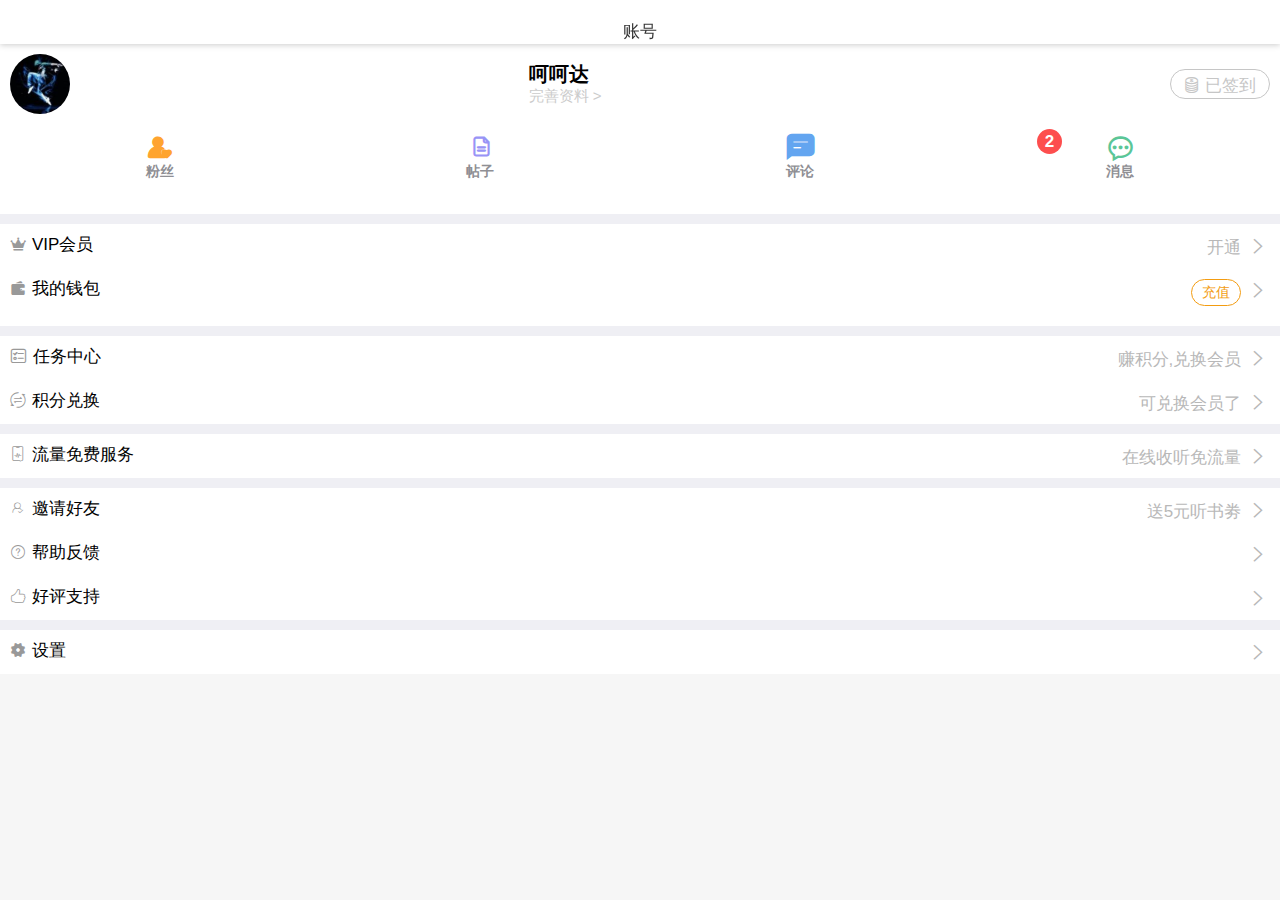
<file: src/Account.html>
<!doctype html>
<html>

	<head>
		<meta charset="utf-8">
		<title></title>
		<meta name="viewport" content="width=device-width,initial-scale=1,minimum-scale=1,maximum-scale=1,user-scalable=no" />
		<link href="../css/mui.css" rel="stylesheet" />
		<link rel="stylesheet" type="text/css" href="../css/iconfont.css" />
		<link rel="stylesheet" type="text/css" href="../css/Acconunt.css" />
		<script src="../js/xiaoshi.js"></script>
	</head>

	<body>
		<script src="../js/mui.js"></script>
		<script type="text/javascript">
			mui.init()
		</script>
		<!--头开始-->
		<header class="mui-bar mui-bar-nav header">
			<h2 class="mui-title">账号</h2>
		</header>
		<!--头结束-->
		<div class="mui-content">
			<!--账户头像开始-->
			<div class="tou">
				<div class="touPic" id="touPic">

				</div>
				<div class="touCon">
					<div>呵呵达</div>
					<p>完善资料&nbsp;></p>
				</div>
				<div class="touQ">
					<i class="iconfont icon-qian"></i>&nbsp;已签到
				</div>
			</div>
			<!--头像结束-->
			<!--粉丝开始-->
			<div class="xinxi">
				<ul>
					<li>
						<i class="iconfont icon-fensi"></i>
						<p>粉丝</p>
					</li>
					<li>
						<i class="iconfont icon-tiezi-copy"></i>
						<p>帖子</p>
					</li>
					<li>
						<i class="iconfont icon-pinglun"></i>
						<p>评论</p>
					</li>
					<li id="to">
						<i class="iconfont icon-119"></i>
						<p>消息</p>
						<div class="zhuzi" id="er">2</div>
					</li>
				</ul>
			</div>
			<!--粉丝结束-->
			<!--main开始-->
			<div class="main">
				<div class="mainCon">
					<div class="mainLeft">
						<i class="iconfont icon-VIP"></i>VIP会员
					</div>
					<div class="mainRight">
						开通&nbsp;<span class="mui-icon mui-icon-arrowright"></span>
					</div>
				</div>
				<div class="mainCon">
					<div class="mainLeft">
						<i class="iconfont icon-qianbao"></i>我的钱包
					</div>
					<div class="mainRight">
						<p>充值</p>&nbsp;<span class="mui-icon mui-icon-arrowright"></span>
					</div>
				</div>
			</div>

			<div class="main">
				<div class="mainCon">
					<div class="mainLeft">
						<i class="iconfont icon-renwu"></i>任务中心
					</div>
					<div class="mainRight">
						赚积分,兑换会员&nbsp;<span class="mui-icon mui-icon-arrowright"></span>
					</div>
				</div>
				<div class="mainCon">
					<div class="mainLeft">
						<i class="iconfont icon-weibiaoti--4"></i>积分兑换
					</div>
					<div class="mainRight">
						可兑换会员了&nbsp;<span class="mui-icon mui-icon-arrowright"></span>
					</div>
				</div>
			</div>

			<div class="main">
				<div class="mainCon">
					<div class="mainLeft">
						<i class="iconfont icon-liuliang"></i>流量免费服务
					</div>
					<div class="mainRight">
						在线收听免流量&nbsp;<span class="mui-icon mui-icon-arrowright"></span>
					</div>
				</div>
			</div>

			<div class="main">
				<div class="mainCon">
					<div class="mainLeft">
						<i class="iconfont icon-yaoqing"></i>邀请好友
					</div>
					<div class="mainRight">
						送5元听书劵&nbsp;<span class="mui-icon mui-icon-arrowright"></span>
					</div>
				</div>
				<div class="mainCon">
					<div class="mainLeft">
						<i class="iconfont icon-bangzhu"></i>帮助反馈
					</div>
					<div class="mainRight">
						<span class="mui-icon mui-icon-arrowright"></span>
					</div>
				</div>
				<div class="mainCon">
					<div class="mainLeft">
						<i class="iconfont icon-haoping"></i>好评支持
					</div>
					<div class="mainRight">
						<span class="mui-icon mui-icon-arrowright"></span>
					</div>
				</div>
			</div>

			<div class="main zhi">
				<div class="mainCon">
					<div class="mainLeft">
						<i class="iconfont icon-shezhi"></i>设置
					</div>
					<div class="mainRight">
						<span class="mui-icon mui-icon-arrowright"></span>
					</div>
				</div>
			</div>
			<!--main结束-->
		</div>

		<script>
			document.getElementById('touPic').addEventListener('tap', function() {
				mui.openWindow({
					url: 'zhanghao/zhuye.html',
					id: 'zhuye'

				})
			})			
		</script>
	</body>

</html>
</file>
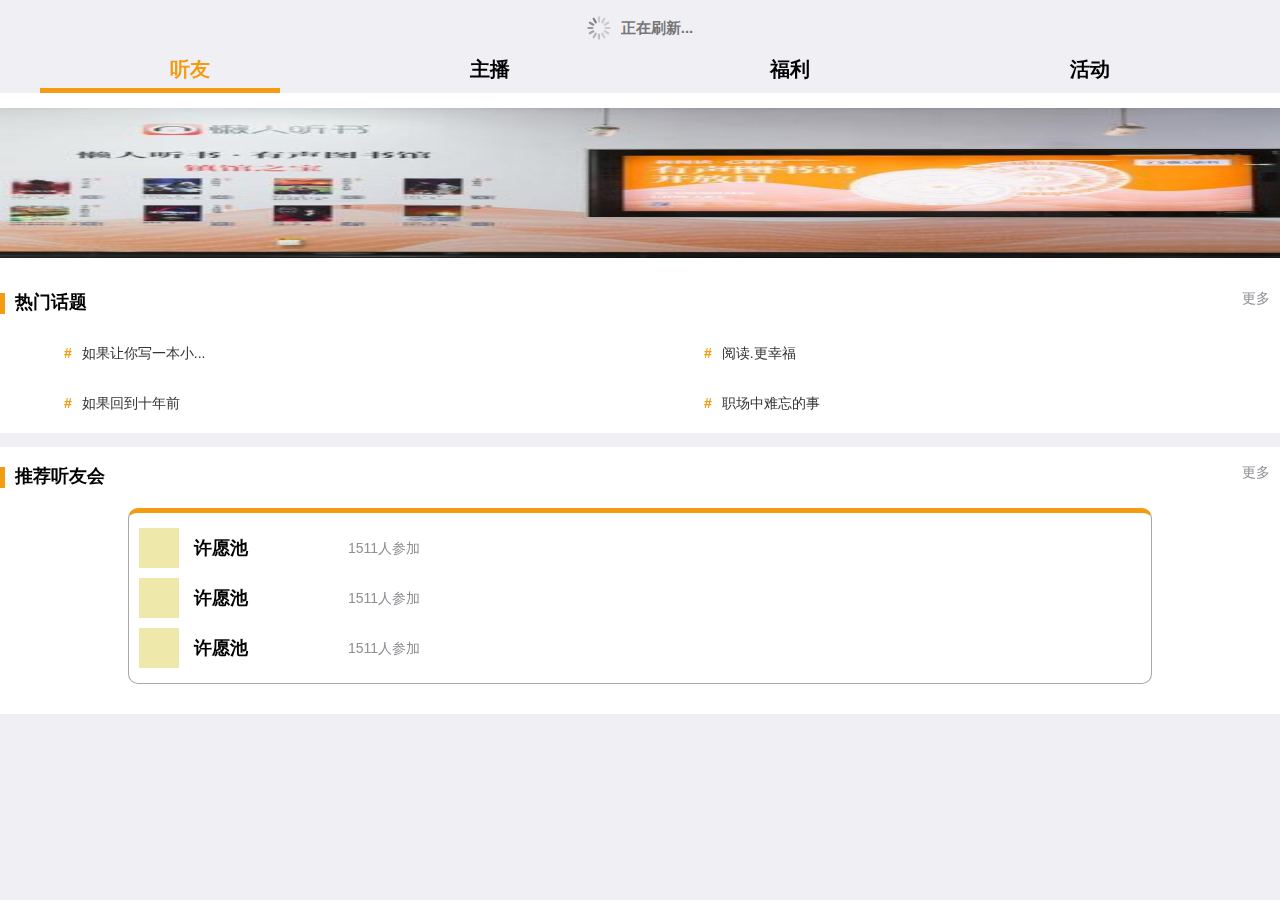
<file: src/find.html>
<!doctype html>
<html>

	<head>
		<meta charset="utf-8">
		<title></title>
		<meta name="viewport" content="width=device-width,initial-scale=1,minimum-scale=1,maximum-scale=1,user-scalable=no" />
		<link href="../css/mui.css" rel="stylesheet" />
		<link rel="stylesheet" type="text/css" href="../css/iconfont.css" />
		<link rel="stylesheet" type="text/css" href="../css/find.css" />

	</head>

	<body>
		<script src="../js/mui.js"></script>
		<script type="text/javascript">
			mui.init({
				pullRefresh: {
					container: "#refreshContainer", //下拉刷新容器标识，querySelector能定位的css选择器均可，比如：id、.class等
					down: {
						style: 'circle', //必选，下拉刷新样式，目前支持原生5+ ‘circle’ 样式
						color: 'red', //可选，默认“#2BD009” 下拉刷新控件颜色
						//		      height:'50px',//可选,默认50px.下拉刷新控件的高度,
						//		      range:'100px', //可选 默认100px,控件可下拉拖拽的范围
						//		      offset:'0px', //可选 默认0px,下拉刷新控件的起始位置
						auto: true, //可选,默认false.首次加载自动上拉刷新一次
						contentdown: "下拉可以刷新", //可选，在下拉可刷新状态时，下拉刷新控件上显示的标题内容
						contentover: "释放立即刷新", //可选，在释放可刷新状态时，下拉刷新控件上显示的标题内容
						contentrefresh: "正在刷新...", //可选，正在刷新状态时，下拉刷新控件上显示的标题内容

						//            contentrefresh: '刷新成功',
						callback: pulldownRefresh //必选，刷新函数，根据具体业务来编写，比如通过ajax从服务器获取新数据；
					},
					up: {
						height: 50, //可选.默认50.触发上拉加载拖动距离
						//			      auto:true,//可选,默认false.自动上拉加载一次
						contentrefresh: "正在加载...", //可选，正在加载状态时，上拉加载控件上显示的标题内容
						contentnomore: '没有更多数据了', //可选，请求完毕若没有更多数据时显示的提醒内容；
						callback: pullupRefresh
					}

				}
			});
			//		下拉
			function pulldownRefresh() {
				//		 	刷新延迟
				setTimeout(function() {
					mui('#refreshContainer').pullRefresh().endPulldownToRefresh(); //refresh completed
				}, 1500);
			}
			var count = 0;
			//		 上拉加载
			function pullupRefresh() {
				setTimeout(function() {
					mui('#refreshContainer').pullRefresh().endPullupToRefresh();
				}, 1000);
			}
		</script>

		<!--下拉刷新容器-->
		<div id="refreshContainer" class="mui-content mui-scroll-wrapper">
			<div class="mui-scroll">
				<!--数据列表-->
				<!--可左右拖动的选项卡-->
				<div class="mui-slider">
					<div class="mui-slider-indicator mui-segmented-control mui-segmented-control-inverted">
						<a class="mui-control-item mui-active" href="#item1">听友</a>
						<a class="mui-control-item" href="#item2">主播</a>
						<a class="mui-control-item" href="#item3">福利</a>
						<a class="mui-control-item" href="#item4">活动</a>
					</div>
					<div class="mui-col-xs-3">
						<div class="mui-slider-progress-bar" id="sliderProgressBar"></div>
					</div>
					<div class="mui-slider-group">
						<!--听友开始-->
						<div id="item1" class="mui-slider-item mui-control-content mui-active">
							<!--轮播图开始-->
							<div id="slider" class="mui-slider">
								<div class="mui-slider-group mui-slider-loop">
									<!-- 额外增加的一个节点(循环轮播：第一个节点是最后一张轮播) -->
									<div class="mui-slider-item mui-slider-item-duplicate">
										<a href="#">
											<img src="../images/1.jpg">
										</a>
									</div>
									<!-- 第一张 -->
									<div class="mui-slider-item">
										<a href="#">
											<img src="../images/3.jpg">
										</a>
									</div>
									<!-- 第二张 -->
									<div class="mui-slider-item">
										<a href="#">
											<img src="../images/4.jpg">
										</a>
									</div>
									<!-- 第三张 -->
									<div class="mui-slider-item">
										<a href="#">
											<img src="../images/8.jpg">
										</a>
									</div>
									<!-- 第四张 -->
									<div class="mui-slider-item">
										<a href="#">
											<img src="../images/1.jpg">
										</a>
									</div>
									<!-- 额外增加的一个节点(循环轮播：最后一个节点是第一张轮播) -->
									<div class="mui-slider-item mui-slider-item-duplicate">
										<a href="#">
											<img src="../images/3.jpg">
										</a>
									</div>
								</div>

							</div>
							<!--轮播图结束-->
							<!--热门话题开始-->
							<div class="huati">
								<div class="huatiTop">
									<h4>热门话题</h4>
									<p>更多</p>
								</div>
								<ul class="huatiBottom">
									<li>
										<b>#</b>如果让你写一本小...
									</li>
									<li>
										<b>#</b>阅读.更幸福
									</li>
									<li>
										<b>#</b>如果回到十年前
									</li>
									<li>
										<b>#</b>职场中难忘的事
									</li>
								</ul>
							</div>
							<!--热门话题结束-->
							<!--听友会开始-->
							<div class="ting">
								<div class="huatiTop">
									<h4>推荐听友会</h4>
									<p>更多</p>
								</div>
								<div id="slider" class="mui-slider">
									<div class="mui-slider-group">
										<!-- 第一张 -->
										<div class="mui-slider-item">
											<div class="youhui">
												<div class="youCon">
													<div class="youpic">
														<!--<img src="../images/tou.jpg" width="100%" height="100%"/>-->
													</div>
													<h4>许愿池</h4>
													<p>1511人参加</p>
												</div>
												<div class="youCon">
													<div class="youpic">
														<!--<img src="../images/tou.jpg" width="100%" height="100%"/>-->
													</div>
													<h4>许愿池</h4>
													<p>1511人参加</p>
												</div>
												<div class="youCon">
													<div class="youpic">
														<!--<img src="../images/tou.jpg" width="100%" height="100%"/>-->
													</div>
													<h4>许愿池</h4>
													<p>1511人参加</p>
												</div>
											</div>
										</div>
										<!-- 第二张 -->
										<div class="mui-slider-item">
											<div class="youhui">
												<div class="youCon">
													<div class="youpic">
														<!--<img src="../images/tou.jpg" width="100%" height="100%"/>-->
													</div>
													<h4>许愿池</h4>
													<p>1511人参加</p>
												</div>
												<div class="youCon">
													<div class="youpic">
														<!--<img src="../images/tou.jpg" width="100%" height="100%"/>-->
													</div>
													<h4>许愿池</h4>
													<p>1511人参加</p>
												</div>
												<div class="youCon">
													<div class="youpic">
														<!--<img src="../images/tou.jpg" width="100%" height="100%"/>-->
													</div>
													<h4>许愿池</h4>
													<p>1511人参加</p>
												</div>
											</div>
										</div>
										<!-- 第三张 -->
										<div class="mui-slider-item">
											<div class="youhui">
												<div class="youCon">
													<div class="youpic">
														<!--<img src="../images/tou.jpg" width="100%" height="100%"/>-->
													</div>
													<h4>许愿池</h4>
													<p>1511人参加</p>
												</div>
												<div class="youCon">
													<div class="youpic">
														<!--<img src="../images/tou.jpg" width="100%" height="100%"/>-->
													</div>
													<h4>许愿池</h4>
													<p>1511人参加</p>
												</div>
												<div class="youCon">
													<div class="youpic">
														<!--<img src="../images/tou.jpg" width="100%" height="100%"/>-->
													</div>
													<h4>许愿池</h4>
													<p>1511人参加</p>
												</div>
											</div>
										</div>
										<!-- 第四张 -->
										<div class="mui-slider-item">
											<div class="youhui">
												<div class="youCon">
													<div class="youpic">

													</div>
													<h4>许愿池</h4>
													<p>1511人参加</p>
												</div>
												<div class="youCon">
													<div class="youpic">
														<!--<img src="../images/tou.jpg" width="100%" height="100%"/>-->
													</div>
													<h4>许愿池</h4>
													<p>1511人参加</p>
												</div>
												<div class="youCon">
													<div class="youpic">
														<!--<img src="../images/tou.jpg" width="100%" height="100%"/>-->
													</div>
													<h4>许愿池</h4>
													<p>1511人参加</p>
												</div>
											</div>
										</div>
									</div>
								</div>
							</div>
							<!--听友会结束-->
						</div>
						<!--主播开始-->
						<div id="item2" class="mui-slider-item mui-control-content">
                             <div class="zhubo">
                             	<div class="zhuboL">
                             		<img src="../images/lan.png"/>
                             	</div>
                             	<div class="zhuboR">
                             		<img src="../images/sheng.png"/>
                             	</div>
                             </div>
                             <!--推荐开始-->
                             <div class="tuijian">
                             	<div class="huatiTop">
									<h4>推荐主播</h4>
									<p>更多</p>
								</div>
								<ul class="tuijianC">
									<li>
										<div>
											<img src="../images/tou.jpg"/>
										</div>
										<p>薄荷柠檬</p>
									</li>
									<li>
										<div>
											<img src="../images/tou.jpg"/>
										</div>
										<p>薄荷柠檬</p>
									</li>
									<li>
										<div>
											<img src="../images/tou.jpg"/>
										</div>
										<p>薄荷柠檬</p>
									</li>
									<li>
										<div>
											<img src="../images/tou.jpg"/>
										</div>
										<p>薄荷柠檬</p>
									</li>
								</ul>
                             </div>
                             
                             <div class="tuijian">
                             	<div class="huatiTop">
									<h4>新晋主播</h4>
									<p>更多</p>
								</div>
								<ul class="tuijianC">
									<li>
										<div>
											<img src="../images/tou.jpg"/>
										</div>
										<p>薄荷柠檬</p>
									</li>
									<li>
										<div>
											<img src="../images/tou.jpg"/>
										</div>
										<p>薄荷柠檬</p>
									</li>
									<li>
										<div>
											<img src="../images/tou.jpg"/>
										</div>
										<p>薄荷柠檬</p>
									</li>
									<li>
										<div>
											<img src="../images/tou.jpg"/>
										</div>
										<p>薄荷柠檬</p>
									</li>
								</ul>
                             </div>
                             <!--推荐结束-->
						</div>
						<!--福利开始-->
						<div id="item3" class="mui-slider-item mui-control-content">
                             <div class="xianm">
                             	<div class="huatiTop">
									<h4>新晋主播</h4>
									<p>更多</p>
								</div>
								<div class="xiang">
									<div class="xiangl">
										<img src="../images/6.jpg"/ width="100%" height="100%">
									</div>
									<div class="xiangr">
										<h4>要想天下:嫡女传奇</h4>
										<div>
											<i class="iconfont icon-luyin13"></i>&nbsp;播音风信&nbsp;&nbsp;&nbsp;
											<i class="iconfont icon-haoping"></i>&nbsp;6.6万
										</div>
										<p>异世界醒来带有温柔娘亲忠心婢女,一手...</p>
										<b>限时还剩27天</b>
									</div>
								</div>
								<ul class="tao">
									<li>
										<img src="../images/yang.png"/>
										<p>陶晓乖AB面(一)</p>
										限免还剩43天
									</li>
									<li>
										<img src="../images/wo.png"/>
										<p>陶晓乖AB面(一)</p>
										限免还剩43天
									</li>
									<li>
										<img src="../images/zui.png"/>
										<p>陶晓乖AB面(一)</p>
										限免还剩43天
									</li>
									<li>
										<img src="../images/wo.png"/>
										<p>陶晓乖AB面(一)</p>
										限免还剩43天
									</li>
								</ul>
                             </div>
                              <div class="xianm">
                             	<div class="huatiTop">
									<h4>新晋主播</h4>
									<p>更多</p>
								</div>
								<div class="xiang">
									<div class="xiangl">
										<img src="../images/6.jpg"/ width="100%" height="100%">
									</div>
									<div class="xiangr">
										<h4>要想天下:嫡女传奇</h4>
										<div>
											<i class="iconfont icon-luyin13"></i>&nbsp;播音风信&nbsp;&nbsp;&nbsp;
											<i class="iconfont icon-haoping"></i>&nbsp;6.6万
										</div>
										<p>异世界醒来带有温柔娘亲忠心婢女,一手...</p>
										<b>限时还剩27天</b>
									</div>
								</div>
								<ul class="tao">
									<li>
										<img src="../images/yang.png"/>
										<p>陶晓乖AB面(一)</p>
										限免还剩43天
									</li>
									<li>
										<img src="../images/wo.png"/>
										<p>陶晓乖AB面(一)</p>
										限免还剩43天
									</li>
									<li>
										<img src="../images/zui.png"/>
										<p>陶晓乖AB面(一)</p>
										限免还剩43天
									</li>
									<li>
										<img src="../images/wo.png"/>
										<p>陶晓乖AB面(一)</p>
										限免还剩43天
									</li>
								</ul>
                             </div>
						</div>
						<!--活动开始-->
						<div id="item4" class="mui-slider-item mui-control-content">
                            <div class="huo">
                            	<h4>【听书送券】选一本书打骨折</h4>
                            	<img src="../images/2.jpg"/>
                            	<div class="ju">
                            		<div class="con">
                            			<i class="iconfont icon-shizhong"></i>2019年3月18日
                            		</div>
                            		<p>已结束</p>
                            	</div>
                            </div>
                            <div class="huo ha">
                            	<h4>【听书送券】选一本书打骨折</h4>
                            	<img src="../images/3.jpg"/>
                            	<div class="ju">
                            		<div class="con">
                            			<i class="iconfont icon-shizhong"></i>2019年3月18日
                            		</div>
                            		<p>已结束</p>
                            	</div>
                            </div>
                            <div class="huo ha">
                            	<h4>【听书送券】选一本书打骨折</h4>
                            	<img src="../images/3.jpg"/>
                            	<div class="ju">
                            		<div class="con">
                            			<i class="iconfont icon-shizhong"></i>2019年3月18日
                            		</div>
                            		<p>已结束</p>
                            	</div>
                            </div>
                            <div class="huo ha">
                            	<h4>【听书送券】选一本书打骨折</h4>
                            	<img src="../images/3.jpg"/>
                            	<div class="ju">
                            		<div class="con">
                            			<i class="iconfont icon-shizhong"></i>2019年3月18日
                            		</div>
                            		<p>已结束</p>
                            	</div>
                            </div>
                            <div class="huo ha">
                            	<h4>【听书送券】选一本书打骨折</h4>
                            	<img src="../images/3.jpg"/>
                            	<div class="ju">
                            		<div class="con">
                            			<i class="iconfont icon-shizhong"></i>2019年3月18日
                            		</div>
                            		<p>已结束</p>
                            	</div>
                            </div>
						</div>
					</div>
				</div>
				<!--可左右拖动的选项卡结束-->
			</div>
		</div>
		<script>
//						//获得slider插件对象
//						var gallery = mui('.mui-slider');
//						gallery.slider({
//							interval: 1000 //自动轮播周期，若为0则不自动播放，默认为0；
//						});
		</script>
	</body>

</html>
</file>
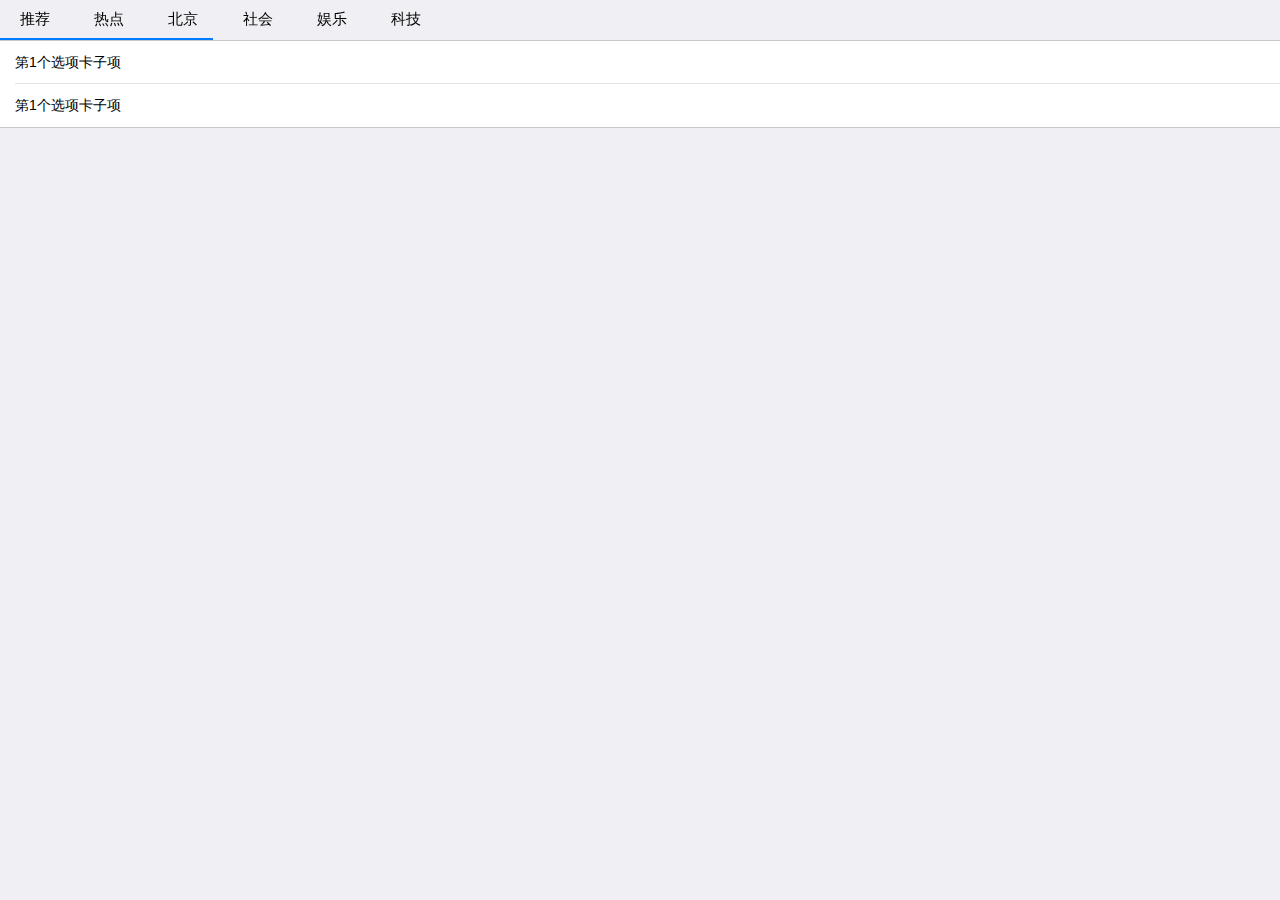
<file: src/Listen.html>
<!doctype html>
<html>

	<head>
		<meta charset="utf-8">
		<title></title>
		<meta name="viewport" content="width=device-width,initial-scale=1,minimum-scale=1,maximum-scale=1,user-scalable=no" />
		<link href="../css/mui.css" rel="stylesheet" />
	</head>

	<body>
		<script src="../js/mui.js"></script>
		<script type="text/javascript">
			mui.init()
		</script>
		<div class="mui-content">
			<div class="mui-slider">
				<div class="mui-slider-indicator mui-segmented-control mui-segmented-control-inverted mui-scroll-wrapper">
					<div class="mui-scroll">
						<a class="mui-control-item" href="#item1">
							推荐
						</a>
						<a class="mui-control-item" href="#item2">
							热点
						</a>
						<a class="mui-control-item" href="#item2">
							北京
						</a>
						<a class="mui-control-item">
							社会
						</a>
						<a class="mui-control-item">
							娱乐
						</a>
						<a class="mui-control-item">
							科技
						</a>
					</div>
				</div>
				<div id="sliderProgressBar" class="mui-slider-progress-bar mui-col-xs-2"></div>
				<div class="mui-slider-group">
					<div id="item1" class="mui-slider-item mui-control-content mui-active">
						<ul class="mui-table-view">
							<li class="mui-table-view-cell">第1个选项卡子项</li>
							<li class="mui-table-view-cell">第1个选项卡子项</li>
						</ul>
					</div>
					<div id="item2" class="mui-slider-item mui-control-content">
						<ul class="mui-table-view">
							<li class="mui-table-view-cell">第2个选项卡子项</li>
							<li class="mui-table-view-cell">第2个选项卡子项</li>
						</ul>
					</div>
					<div id="item3" class="mui-slider-item mui-control-content">
						<ul class="mui-table-view">
							<li class="mui-table-view-cell">第2个选项卡子项</li>
							<li class="mui-table-view-cell">第2个选项卡子项</li>
						</ul>
					</div>
				</div>
			</div>
		</div>
	</body>

</html>
</file>
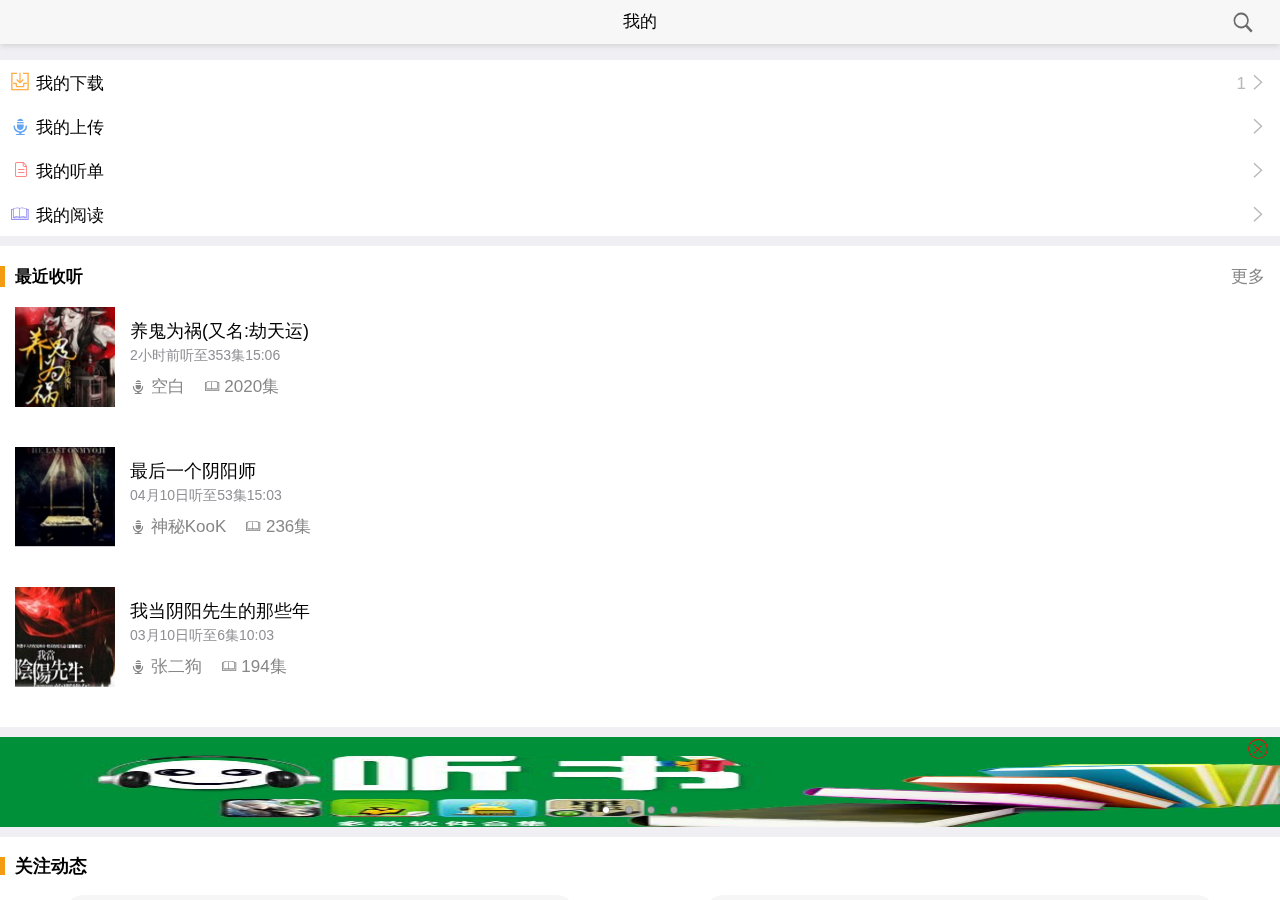
<file: src/my.html>
<!doctype html>
<html>

	<head>
		<meta charset="utf-8">
		<title></title>
		<meta name="viewport" content="width=device-width,initial-scale=1,minimum-scale=1,maximum-scale=1,user-scalable=no" />
		<link href="../css/mui.css" rel="stylesheet" />
		<link rel="stylesheet" type="text/css" href="../css/iconfont.css" />
		<link rel="stylesheet" type="text/css" href="../css/my.css" />
	</head>

	<body>
		<script src="../js/mui.js"></script>
		<script type="text/javascript">
			mui.init({
				pullRefresh: {
					container: "#refreshContainer", //下拉刷新容器标识，querySelector能定位的css选择器均可，比如：id、.class等
					down: {
						style: 'circle', //必选，下拉刷新样式，目前支持原生5+ ‘circle’ 样式
						color: 'red', //可选，默认“#2BD009” 下拉刷新控件颜色
						//		      height:'50px',//可选,默认50px.下拉刷新控件的高度,
						//		      range:'100px', //可选 默认100px,控件可下拉拖拽的范围
						//		      offset:'0px', //可选 默认0px,下拉刷新控件的起始位置
						auto: true, //可选,默认false.首次加载自动上拉刷新一次
						contentdown: "下拉可以刷新", //可选，在下拉可刷新状态时，下拉刷新控件上显示的标题内容
						contentover: "释放立即刷新", //可选，在释放可刷新状态时，下拉刷新控件上显示的标题内容
						contentrefresh: "正在刷新...", //可选，正在刷新状态时，下拉刷新控件上显示的标题内容

						//            contentrefresh: '刷新成功',
						callback: pulldownRefresh //必选，刷新函数，根据具体业务来编写，比如通过ajax从服务器获取新数据；
					},
					up: {
						height: 50, //可选.默认50.触发上拉加载拖动距离
						//			      auto:true,//可选,默认false.自动上拉加载一次
						contentrefresh: "正在加载...", //可选，正在加载状态时，上拉加载控件上显示的标题内容
						contentnomore: '没有更多数据了', //可选，请求完毕若没有更多数据时显示的提醒内容；
						callback: pullupRefresh
					}

				}
			});
			//		下拉
			function pulldownRefresh() {
				//		 	刷新延迟
				setTimeout(function() {
					mui('#refreshContainer').pullRefresh().endPulldownToRefresh(); //refresh completed
				}, 1500);
			}
					 var count = 0;
//		 上拉加载
          function pullupRefresh() {  
        setTimeout(function () {
             mui('#refreshContainer').pullRefresh().endPullupToRefresh();
        }, 1000);
    }
		</script>
		<!--头开始-->
		<header class="mui-bar mui-bar-nav">
			<h1 class="mui-title">我的</h1>
			<a class="mui-icon mui-icon-search mui-pull-right fang" id="jing"></a>
		</header>
		<!--头结束-->
		<div class="mui-content">
			<!--下拉刷新容器-->
			<div id="refreshContainer" class="mui-content mui-scroll-wrapper">
				<div class="mui-scroll">
					<!--数据列表-->
					<!--main开始-->
					<div class="main">
						<div class="mainCon">
							<div class="mainLeft">
								<i class="iconfont icon-liebiao-"></i>我的下载
							</div>
							<div class="mainRight">
								1<span class="mui-icon mui-icon-arrowright"></span>
							</div>
						</div>
						<div class="mainCon">
							<div class="mainLeft">
								<i class="iconfont icon-luyin13"></i>我的上传
							</div>
							<div class="mainRight">
								<span class="mui-icon mui-icon-arrowright"></span>
							</div>
						</div>
						<div class="mainCon">
							<div class="mainLeft">
								<i class="iconfont icon-tiezi-copy"></i>我的听单
							</div>
							<div class="mainRight">
								<span class="mui-icon mui-icon-arrowright"></span>
							</div>
						</div>
						<div class="mainCon">
							<div class="mainLeft">
								<i class="iconfont icon-shu1"></i>我的阅读
							</div>
							<div class="mainRight">
								<span class="mui-icon mui-icon-arrowright"></span>
							</div>
						</div>
					</div>
					<!--main结束-->
					<!--最近收听开始-->
					<div class="listen">
						<div class="listenTop">
							<div class="listenLeft">
								最近收听
							</div>
							<div class="listenRight">
								更多
							</div>
						</div>
						<div class="listenBottom">
							<div class="listenPic">
								<img src="../images/yang.png" / width="100%" height="100%">
							</div>
							<div class="listenCon">
								<h4>养鬼为祸(又名:劫天运)</h4>
								<p>2小时前听至353集15:06</p>
								<div>
									<i class="iconfont icon-luyin13"></i>&nbsp;空白&nbsp;&nbsp;&nbsp;
									<i class="iconfont icon-shu1"></i>&nbsp;2020集

								</div>
							</div>
						</div>

						<div class="listenBottom">
							<div class="listenPic">
								<img src="../images/zui.png" / width="100%" height="100%">
							</div>
							<div class="listenCon">
								<h4>最后一个阴阳师</h4>
								<p>04月10日听至53集15:03</p>
								<div>
									<i class="iconfont icon-luyin13"></i>&nbsp;神秘KooK&nbsp;&nbsp;&nbsp;
									<i class="iconfont icon-shu1"></i>&nbsp;236集

								</div>
							</div>
						</div>

						<div class="listenBottom">
							<div class="listenPic">
								<img src="../images/wo.png" / width="100%" height="100%">
							</div>
							<div class="listenCon">
								<h4>我当阴阳先生的那些年</h4>
								<p>03月10日听至6集10:03</p>
								<div>
									<i class="iconfont icon-luyin13"></i>&nbsp;张二狗&nbsp;&nbsp;&nbsp;
									<i class="iconfont icon-shu1"></i>&nbsp;194集

								</div>
							</div>
						</div>
					</div>
					<!--最近收听结束-->
					<!--删除轮播图开始-->
					<div id="slider" class="mui-slider">
						<div class="mui-slider-group mui-slider-loop">
							<!-- 额外增加的一个节点(循环轮播：第一个节点是最后一张轮播) -->
							<div class="mui-slider-item mui-slider-item-duplicate">
								<a href="#">
									<img src="../images/1-1.jpg">
								</a>
							</div>
							<!-- 第一张 -->
							<div class="mui-slider-item">
								<a href="#">
									<img src="../images/1.jpg">
								</a>
							</div>
							<!-- 第二张 -->
							<div class="mui-slider-item">
								<a href="#">
									<img src="../images/4.jpg">
								</a>
							</div>
							<!-- 第三张 -->
							<div class="mui-slider-item">
								<a href="#">
									<img src="../images/7.jpg">
								</a>
							</div>
							<!-- 第四张 -->
							<div class="mui-slider-item">
								<a href="#">
									<img src="../images/1-1.jpg">
								</a>
							</div>
							<!-- 额外增加的一个节点(循环轮播：最后一个节点是第一张轮播) -->
							<div class="mui-slider-item mui-slider-item-duplicate">
								<a href="#">
									<img src="../images/1.jpg">
								</a>
							</div>
						</div>
						<div class="mui-slider-indicator">
							<div class="mui-indicator mui-active"></div>
							<div class="mui-indicator"></div>
							<div class="mui-indicator"></div>
							<div class="mui-indicator"></div>
						</div>
						<div class="shanchu mui-icon mui-icon-close"></div>
					</div>
					<!--删除轮播图结束-->
					<!--关注动态开始-->
					<div class="guanzhu">
						<h4>关注动态</h4>
						<div class="biaoQian">
							<div class="biaoQianL">
								关注标签
							</div>
							<div class="biaoQianR">
								关注主播10
							</div>
						</div>
						<p>主播:<b>播音你说从前有座...</b>更新了章节</p>
						<div class="listenBottom">
							<div class="listenPic">
								<img src="../images/6.jpg" / width="100%" height="100%">
							</div>
							<div class="listenCon">
								<h4>一张宠婚:神秘老公惹不得</h4>
								<p>剧情一波三折,令人欲罢不能...</p>
								<div>
									<i class="iconfont icon-luyin13"></i>&nbsp;播音你说从前有座灵山&nbsp;&nbsp;&nbsp;
								</div>
							</div>
						</div>
						<div class="zhangjie">
							<p>第511集_爹地妈咪驾到&nbsp;等章节</p>
							<i class="mui-icon mui-icon-arrowright mui-pull-right"></i>
						</div>
					</div>

					<div class="guanzhu shuanxin">
						<p>主播:<b>播音你说从前有座...</b>更新了章节</p>
						<div class="listenBottom">
							<div class="listenPic">
								<img src="../images/6.jpg" / width="100%" height="100%">
							</div>
							<div class="listenCon">
								<h4>一张宠婚:神秘老公惹不得</h4>
								<p>剧情一波三折,令人欲罢不能...</p>
								<div>
									<i class="iconfont icon-luyin13"></i>&nbsp;播音你说从前有座灵山&nbsp;&nbsp;&nbsp;
								</div>
							</div>
						</div>
						<div class="zhangjie">
							<p>第511集_爹地妈咪驾到&nbsp;等章节</p>
							<i class="mui-icon mui-icon-arrowright mui-pull-right"></i>
						</div>
					</div>

					<div class="guanzhu">
						<p>主播:<b>播音你说从前有座...</b>更新了章节</p>
						<div class="listenBottom">
							<div class="listenPic">
								<img src="../images/6.jpg" / width="100%" height="100%">
							</div>
							<div class="listenCon">
								<h4>一张宠婚:神秘老公惹不得</h4>
								<p>剧情一波三折,令人欲罢不能...</p>
								<div>
									<i class="iconfont icon-luyin13"></i>&nbsp;播音你说从前有座灵山&nbsp;&nbsp;&nbsp;
								</div>
							</div>
						</div>
						<div class="zhangjie">
							<p>第511集_爹地妈咪驾到&nbsp;等章节</p>
							<i class="mui-icon mui-icon-arrowright mui-pull-right"></i>
						</div>
					</div>

					<div class="guanzhu">
						<p>主播:<b>播音你说从前有座...</b>更新了章节</p>
						<div class="listenBottom">
							<div class="listenPic">
								<img src="../images/6.jpg" / width="100%" height="100%">
							</div>
							<div class="listenCon">
								<h4>一张宠婚:神秘老公惹不得</h4>
								<p>剧情一波三折,令人欲罢不能...</p>
								<div>
									<i class="iconfont icon-luyin13"></i>&nbsp;播音你说从前有座灵山&nbsp;&nbsp;&nbsp;
								</div>
							</div>
						</div>
						<div class="zhangjie">
							<p>第511集_爹地妈咪驾到&nbsp;等章节</p>
							<i class="mui-icon mui-icon-arrowright mui-pull-right"></i>
						</div>
					</div>
					<!--关注动态结束-->
				</div>
			</div>
		</div>

		<script>
			var shanchu = document.getElementsByClassName('shanchu')[0];
			var lunbo = document.getElementById('slider');
			console.log(shanchu)
			shanchu.onclick = function() {
				lunbo.style.display = 'none';
			}

			//获得slider插件对象
			var gallery = mui('.mui-slider');
			gallery.slider({
				interval: 1000 //自动轮播周期，若为0则不自动播放，默认为0；
			});
			
			
			document.getElementById('jing').addEventListener('tap', function() {
				mui.openWindow({
					url: 'zhanghao/fangda.html',
					id: 'jing'

				})
			})	
		</script>
	</body>

</html>
</file>
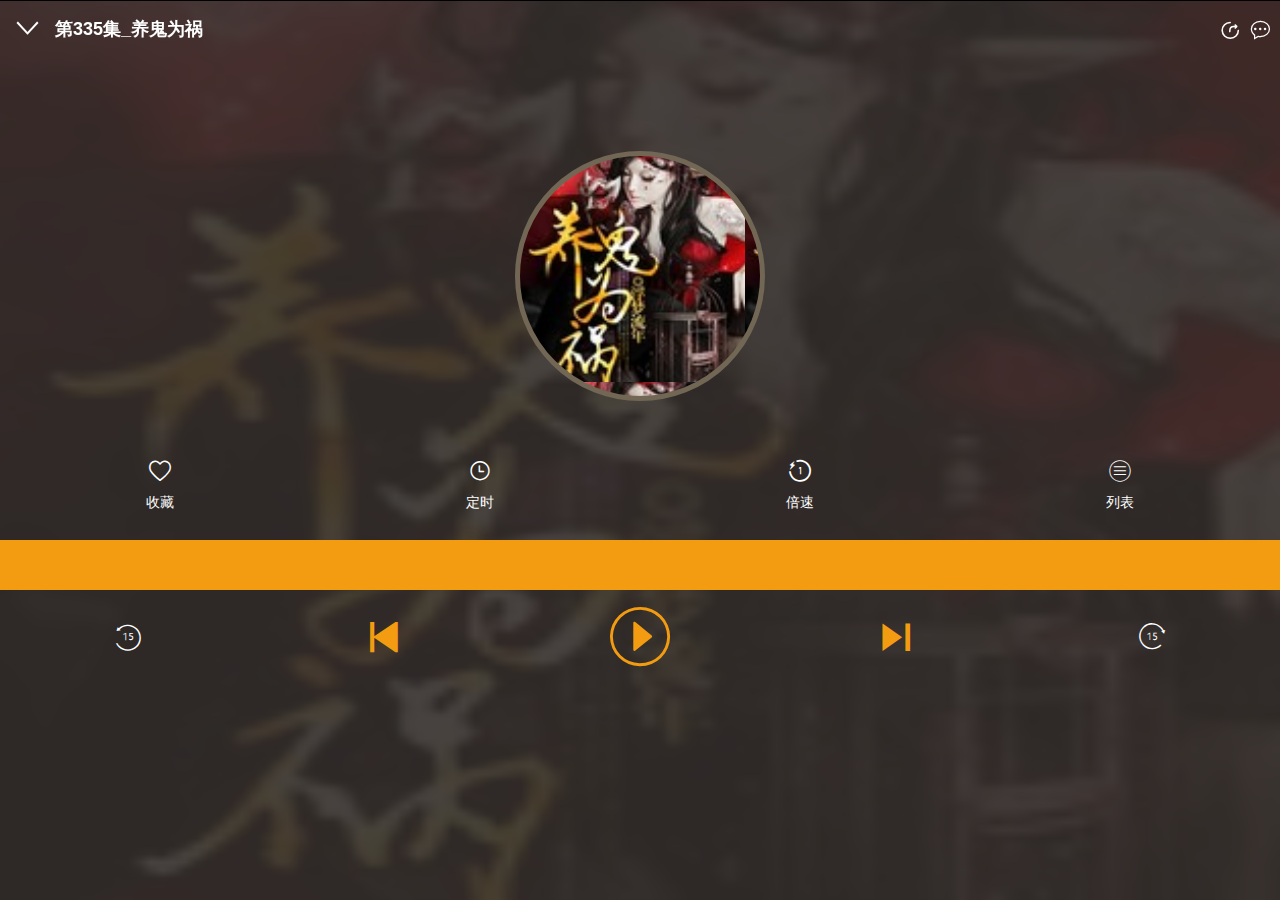
<file: src/play.html>
<strong></strong><!doctype html>
<html>

	<head>
		<meta charset="utf-8">
		<title></title>
		<meta name="viewport" content="width=device-width,initial-scale=1,minimum-scale=1,maximum-scale=1,user-scalable=no" />
		<link href="../css/mui.css" rel="stylesheet" />
		<link rel="stylesheet" type="text/css" href="../css/iconfont.css"/>
		<link rel="stylesheet" type="text/css" href="../css/play.css"/>
		<style>
			body{
				background: url(../images/yang.png)no-repeat;
				background-size: 100% 100%;
			}
			.mui-content{
				width: 100%;
				height: 100%;
				background: rgba(51,45,43,0.9) !important;
				border-top: 1px solid #000000;
			}
		</style>
	</head>

	<body>
		<script src="../js/mui.js"></script>
		<script type="text/javascript">
			mui.init()
		</script>
		<div class="mui-content" id="play">
			<header class="mui-bar mui-bar-nav header">
			    <a class="mui-action-back mui-icon mui-icon-arrowdown mui-pull-left"></a>
			    <h4 class="mui-pull-left">第335集_养鬼为祸</h4>
			    <a class="iconfont icon-119 mui-pull-right"></a>
			    <a class="iconfont icon-fenxiang mui-pull-right"></a>
			</header>
			<!--中间圆开始-->
			<div class="conPic">
			</div>
			<!--中间圆结束-->
			<!--收藏开始-->
			<div class="cang">
				<ul class="cangCon">
					<li>
						<a class="iconfont icon-shoucang"></a>
						<p>收藏</p>
					</li>
					<li>
						<a class="iconfont icon-shizhong"></a>
						<p>定时</p>
					</li>
					<li>
						<a class="iconfont icon-beisu"></a>
						<p>倍速</p>
					</li>
					<li>
						<a class="iconfont icon-gavin-copy"></a>
						<p>列表</p>
					</li>
				</ul>
			</div>
			<!--收藏结束-->
			<!--进度条开始-->
			<div class="jindu">
				<div class="jinLeft">
					
				</div>
				<div class="jinCon">
					
				</div>
				<div class="jinRight">
					
				</div>
			</div>
			<!--进度条结束-->
			<!--控制键开始-->
			<div class="kongzi">
				<ul class="kongziCon">
					<li>
						<a class="iconfont icon-kuaitui"></a>
					</li>
					<li>
						<a class="iconfont icon-shangyige"></a>
					</li>
					<li>
						<a class="iconfont icon-bofang1"></a>
					</li>
					<li><a class="iconfont icon-ai10"></a></li>
					<li><a class="iconfont icon-kuaijin"></a></li>
				</ul>
			</div>
			<!--控制键结束-->
		</div>
	</body>

</html>
</file>
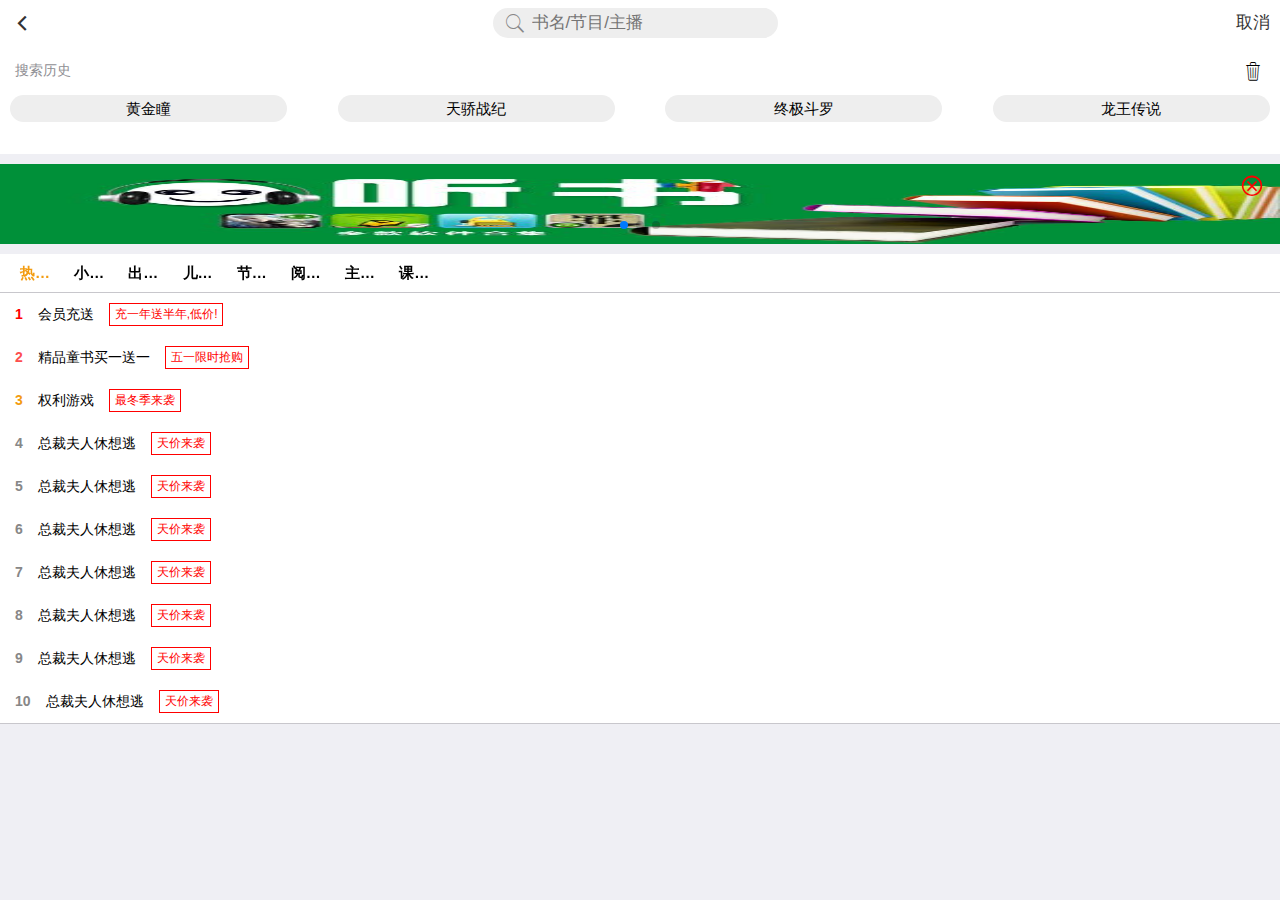
<file: src/zhanghao/fangda.html>
<!doctype html>
<html>

	<head>
		<meta charset="UTF-8">
		<title></title>
		<meta name="viewport" content="width=device-width,initial-scale=1,minimum-scale=1,maximum-scale=1,user-scalable=no" />
		<link href="../../css/mui.min.css" rel="stylesheet" />
		<link rel="stylesheet" type="text/css" href="../../css/fangda.css" />
		<link rel="stylesheet" type="text/css" href="../../css/swiper.min.css"/>
		<script src="../../js/jquery-1.11.1.min.js"></script>
	</head>

	<body>
		<script src="../../js/mui.min.js"></script>
		<script src="../../js/qingchu.js"></script>
		<script src="../../js/swiper.min.js"></script>
		<script type="text/javascript">
			mui.init()
		</script>
		<div class="mui-content" id="jing">
			<!--头开始-->
			<header class="header">
				<a class="mui-action-back mui-icon mui-icon-left-nav mui-pull-left"></a>
				<div class="inp">
					<i class="mui-icon mui-icon-search"></i>
					<input type="text" placeholder="书名/节目/主播" />
				</div>
				<a class="mui-action-back">取消</a>
			</header>
			<!--头结束-->
			<!--搜索历史开始-->
			<div class="liShi">
				<div class="sou">
					<p class="mui-pull-left">搜索历史</p>
					<i class="mui-icon mui-icon-trash mui-pull-right" id="qingchu"></i>
				</div>
				<ul class="xuan">
					<li>黄金瞳</li>
					<li>天骄战纪</li>
					<li>终极斗罗</li>
					<li>龙王传说</li>
				</ul>
			</div>
			<!--搜素历史结束-->
			<div class="swiper-container one tuP">
				<div class="swiper-wrapper">
					<div class="swiper-slide  ">
						<img src="../../images/1.jpg" />
					</div>
					<div class="swiper-slide  ">
						<img src="../../images/4.jpg" />
					</div>
					<div class="swiper-slide  ">
						<img src="../../images/7.jpg" />
					</div>
				</div>
				<div class="swiper-pagination"></div>
				<div class="mui-icon mui-icon-close" id="xia"></div>
			</div>

			<div class="mui-slider">
				<div class="mui-slider-indicator mui-segmented-control mui-segmented-control-inverted mui-scroll-wrapper navTop">
					<div class="mui-scroll">
						<a class="mui-control-item" href="#item1" class="mui-active" style="color: #F39C11 !important;">热搜</a>
						<a class="mui-control-item" href="#item2">小说</a>
						<a class="mui-control-item" href="#item3">出版</a>
						<a class="mui-control-item" href="#item4">儿童</a>
						<a class="mui-control-item" href="#item5">节目</a>
						<a class="mui-control-item" href="#item6">阅读</a>
						<a class="mui-control-item" href="#item7">主播</a>
						<a class="mui-control-item" href="#item8">课程</a>
					</div>
				</div>
				<div class="mui-slider-group">
					<div id="item1" class="mui-slider-item mui-control-content">
						<div class="resou">
							<b class="red">1</b>会员充送
							<p>充一年送半年,低价!</p>
						</div>
						<div class="resou">
							<b class="red1">2</b>精品童书买一送一
							<p>五一限时抢购</p>
						</div>
						<div class="resou">
							<b class="red2">3</b>权利游戏
							<p>最冬季来袭</p>
						</div>
						<div class="resou">
							<b class="red3">4</b>总裁夫人休想逃
							<p>天价来袭</p>
						</div>
						<div class="resou">
							<b class="red3">5</b>总裁夫人休想逃
							<p>天价来袭</p>
						</div>
						<div class="resou">
							<b class="red3">6</b>总裁夫人休想逃
							<p>天价来袭</p>
						</div>

						<div class="resou">
							<b class="red3">7</b>总裁夫人休想逃
							<p>天价来袭</p>
						</div>
						<div class="resou">
							<b class="red3">8</b>总裁夫人休想逃
							<p>天价来袭</p>
						</div>
						<div class="resou">
							<b class="red3">9</b>总裁夫人休想逃
							<p>天价来袭</p>
						</div>
						<div class="resou">
							<b class="red3">10</b>总裁夫人休想逃
							<p>天价来袭</p>
						</div>
					</div>
					<div id="item2" class="mui-slider-item mui-control-content">
						<div class="resou">
							<b class="red">1</b>会员充送
							<p>充一年送半年,低价!</p>
						</div>
						<div class="resou">
							<b class="red1">2</b>精品童书买一送一
							<p>五一限时抢购</p>
						</div>
						<div class="resou">
							<b class="red2">3</b>权利游戏
							<p>最冬季来袭</p>
						</div>
						<div class="resou">
							<b class="red3">4</b>总裁夫人休想逃
							<p>天价来袭</p>
						</div>
						<div class="resou">
							<b class="red3">5</b>总裁夫人休想逃
							<p>天价来袭</p>
						</div>
						<div class="resou">
							<b class="red3">6</b>总裁夫人休想逃
							<p>天价来袭</p>
						</div>
					</div>
					<div id="item3" class="mui-slider-item mui-control-content">
						<div class="resou">
							<b class="red">1</b>会员充送
							<p>充一年送半年,低价!</p>
						</div>
						<div class="resou">
							<b class="red1">2</b>精品童书买一送一
							<p>五一限时抢购</p>
						</div>
						<div class="resou">
							<b class="red2">3</b>权利游戏
							<p>最冬季来袭</p>
						</div>
						<div class="resou">
							<b class="red3">4</b>总裁夫人休想逃
							<p>天价来袭</p>
						</div>
						<div class="resou">
							<b class="red3">5</b>总裁夫人休想逃
							<p>天价来袭</p>
						</div>
						<div class="resou">
							<b class="red3">6</b>总裁夫人休想逃
							<p>天价来袭</p>
						</div>
						<div class="resou">
							<b class="red3">7</b>总裁夫人休想逃
							<p>天价来袭</p>
						</div>
						<div class="resou">
							<b class="red3">8</b>总裁夫人休想逃
							<p>天价来袭</p>
						</div>
						<div class="resou">
							<b class="red3">9</b>总裁夫人休想逃
							<p>天价来袭</p>
						</div>
					</div>
					<div id="item4" class="mui-slider-item mui-control-content">
						<div class="resou">
							<b class="red">1</b>会员充送
							<p>充一年送半年,低价!</p>
						</div>
						<div class="resou">
							<b class="red1">2</b>精品童书买一送一
							<p>五一限时抢购</p>
						</div>
						<div class="resou">
							<b class="red2">3</b>权利游戏
							<p>最冬季来袭</p>
						</div>
						<div class="resou">
							<b class="red3">4</b>总裁夫人休想逃
							<p>天价来袭</p>
						</div>
						<div class="resou">
							<b class="red3">5</b>总裁夫人休想逃
							<p>天价来袭</p>
						</div>
						<div class="resou">
							<b class="red3">6</b>总裁夫人休想逃
							<p>天价来袭</p>
						</div>
					</div>
					<div id="item5" class="mui-slider-item mui-control-content">
						<div class="resou">
							<b class="red">1</b>会员充送
							<p>充一年送半年,低价!</p>
						</div>
						<div class="resou">
							<b class="red1">2</b>精品童书买一送一
							<p>五一限时抢购</p>
						</div>
						<div class="resou">
							<b class="red2">3</b>权利游戏
							<p>最冬季来袭</p>
						</div>
						<div class="resou">
							<b class="red3">4</b>总裁夫人休想逃
							<p>天价来袭</p>
						</div>
						<div class="resou">
							<b class="red3">5</b>总裁夫人休想逃
							<p>天价来袭</p>
						</div>
						<div class="resou">
							<b class="red3">6</b>总裁夫人休想逃
							<p>天价来袭</p>
						</div>
						<div class="resou">
							<b class="red3">7</b>总裁夫人休想逃
							<p>天价来袭</p>
						</div>
						<div class="resou">
							<b class="red3">8</b>总裁夫人休想逃
							<p>天价来袭</p>
						</div>
						<div class="resou">
							<b class="red3">9</b>总裁夫人休想逃
							<p>天价来袭</p>
						</div>
					</div>
					<div id="item6" class="mui-slider-item mui-control-content">
						<div class="resou">
							<b class="red">1</b>会员充送
							<p>充一年送半年,低价!</p>
						</div>
						<div class="resou">
							<b class="red1">2</b>精品童书买一送一
							<p>五一限时抢购</p>
						</div>
						<div class="resou">
							<b class="red2">3</b>权利游戏
							<p>最冬季来袭</p>
						</div>
						<div class="resou">
							<b class="red3">4</b>总裁夫人休想逃
							<p>天价来袭</p>
						</div>
						<div class="resou">
							<b class="red3">5</b>总裁夫人休想逃
							<p>天价来袭</p>
						</div>
						<div class="resou">
							<b class="red3">6</b>总裁夫人休想逃
							<p>天价来袭</p>
						</div>
					</div>
					<div id="item7" class="mui-slider-item mui-control-content">
						<div class="resou">
							<b class="red">1</b>会员充送
							<p>充一年送半年,低价!</p>
						</div>
						<div class="resou">
							<b class="red1">2</b>精品童书买一送一
							<p>五一限时抢购</p>
						</div>
						<div class="resou">
							<b class="red2">3</b>权利游戏
							<p>最冬季来袭</p>
						</div>
						<div class="resou">
							<b class="red3">4</b>总裁夫人休想逃
							<p>天价来袭</p>
						</div>
						<div class="resou">
							<b class="red3">5</b>总裁夫人休想逃
							<p>天价来袭</p>
						</div>
						<div class="resou">
							<b class="red3">6</b>总裁夫人休想逃
							<p>天价来袭</p>
						</div>
						<div class="resou">
							<b class="red3">7</b>总裁夫人休想逃
							<p>天价来袭</p>
						</div>
						<div class="resou">
							<b class="red3">8</b>总裁夫人休想逃
							<p>天价来袭</p>
						</div>
						<div class="resou">
							<b class="red3">9</b>总裁夫人休想逃
							<p>天价来袭</p>
						</div>
					</div>
					<div id="item8" class="mui-slider-item mui-control-content">
						<div class="resou">
							<b class="red">1</b>会员充送
							<p>充一年送半年,低价!</p>
						</div>
						<div class="resou">
							<b class="red1">2</b>精品童书买一送一
							<p>五一限时抢购</p>
						</div>
						<div class="resou">
							<b class="red2">3</b>权利游戏
							<p>最冬季来袭</p>
						</div>
						<div class="resou">
							<b class="red3">4</b>总裁夫人休想逃
							<p>天价来袭</p>
						</div>
						<div class="resou">
							<b class="red3">5</b>总裁夫人休想逃
							<p>天价来袭</p>
						</div>
						<div class="resou">
							<b class="red3">6</b>总裁夫人休想逃
							<p>天价来袭</p>
						</div>
					</div>
				</div>
			</div>

			<!--清空历史开始-->
			<div id="qingkong">
				<div class="tishi">
					<h4>提示</h4><br />
					<p>确定清除搜索历史吗?</p>
					<div class="qingchu">
						<div class="qingL">取消</div>
						<div class="qingR">清除</div>
					</div>
				</div>
			</div>
			<!--清空历史结束-->
		</div>
		
		
		<script>
 	 var swiper = new Swiper('.one ', {
      pagination: {
      	//分页器容器的css选择器或HTML标签。分页器等组件可以置于container之外，
      	//不同Swiper的组件应该有所区分，如#pagination1，#pagination2。
        el: '.swiper-pagination',//el  获取分页器的css选择器
      },
      loop: true,
      autoplay: {
      //设置为true启动自动切换，并使用默认的切换设置。 默认false
        delay: 1000,
        //delay 自动切换的时间间隔，单位ms
        disableOnInteraction: false,
        //用户操作swiper之后，是否禁止autoplay。默认为true：停止。
				//如果设置为false，用户操作swiper之后自动切换不会停止，每次都会重新启动autoplay。
				//操作包括触碰，拖动，点击pagination等。
      },
   });
 </script>

	</body>

</html>
</file>
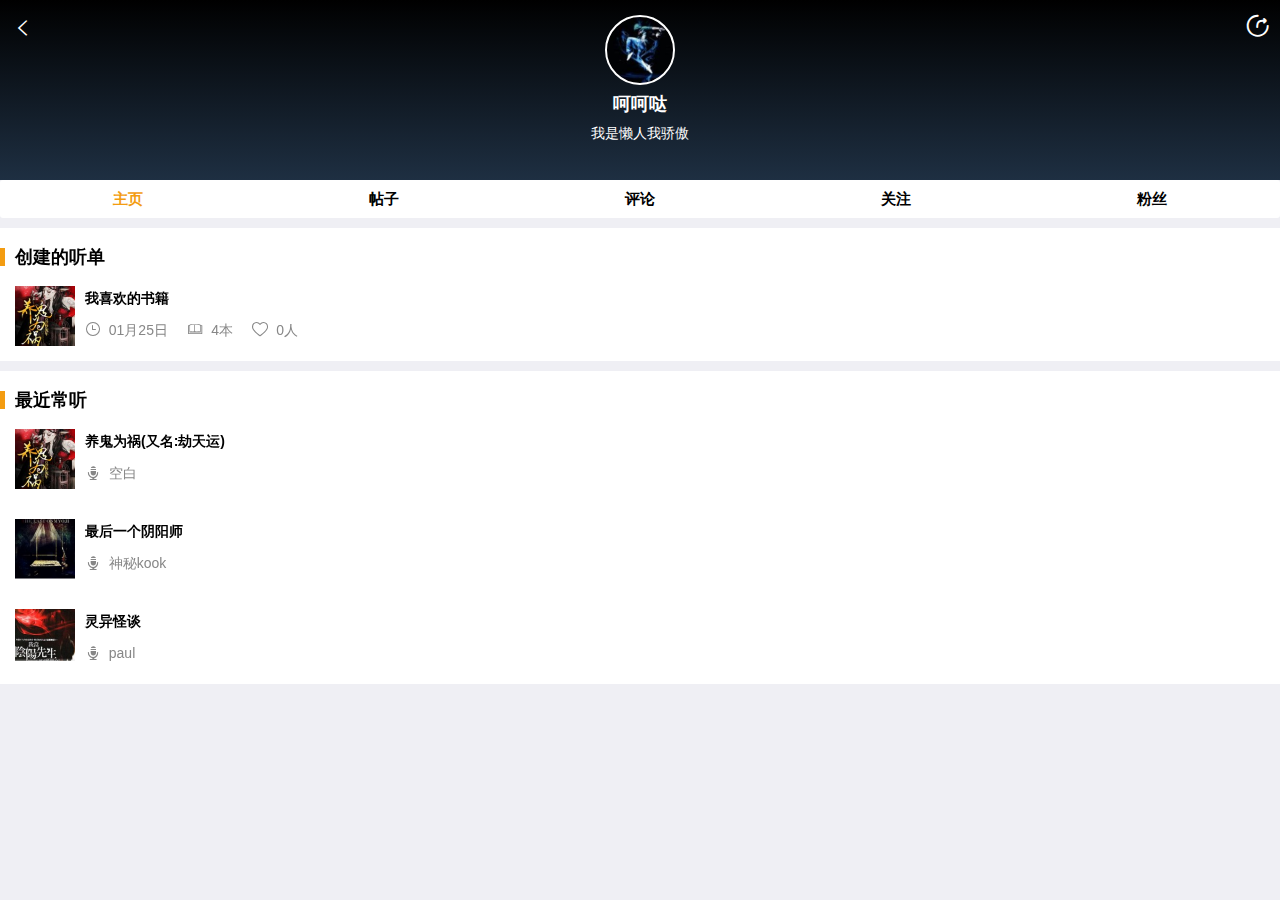
<file: src/zhanghao/zhuye.html>
<!doctype html>
<html>

	<head>
		<meta charset="UTF-8">
		<title></title>
		<meta name="viewport" content="width=device-width,initial-scale=1,minimum-scale=1,maximum-scale=1,user-scalable=no" />
		<link href="../../css/mui.min.css" rel="stylesheet" />
		<link rel="stylesheet" href="../../css/iconfont.css" />
		<link rel="stylesheet" type="text/css" href="../../css/zhuye.css"/>
		
		<script src="../../js/jquery-1.11.1.min.js"></script>
		<script src="../../js/fenxiang.js"></script>
	</head>

	<body>
		<script src="../../js/mui.min.js"></script>
		<script type="text/javascript">
			mui.init()
		</script>
		<div class="mui-content" id="zhuye">
			<!--头开始-->
			<header class="header">
				<a class="mui-action-back mui-icon mui-icon-arrowleft"></a>
				<div class="zhangPic">
					 <div class="touxiang">
					 	<!--<img src="../../images/tou.jpg"/>-->
					 </div>
					 <h4>呵呵哒</h4>
					 <p>我是懒人我骄傲</p>
				</div>
				<a class="iconfont icon-fenxiang" id="fenxiang"></a>
			</header>
			<!--头结束-->
			<!--main开始-->
			<div class="mui-slider">
			    <div class="mui-slider-indicator mui-segmented-control navTop">
			        <a class="mui-control-item" href="#item1" class="mui-active active" style="color: #F39C11 !important;">主页</a>
			        <a class="mui-control-item" href="#item2">帖子</a>
			        <a class="mui-control-item" href="#item3">评论</a>
			        <a class="mui-control-item" href="#item4">关注</a>
			        <a class="mui-control-item" href="#item5">粉丝</a>
			    </div>
			    <!--<div id="sliderProgressBar" class="mui-slider-progress-bar mui-col-xs-2"></div>-->
			    <div class="mui-slider-group">
			        <div id="item1" class="mui-slider-item mui-control-content">
			            <div class="zhuye">
			            	<!--听单开始-->
			            	<div class="tin">
			            		<h4>创建的听单</h4>
			            	</div>
			            	<div class="book">
			            		<div class="bookPic">
			            			<img src="../../images/yang.png"/>
			            		</div>
			            		<div class="bookCon">
			            			<p>我喜欢的书籍</p>
			            			<div>
			            				<i class="iconfont icon-shizhong"></i>&nbsp;&nbsp;01月25日&nbsp;&nbsp;&nbsp;&nbsp;
			            				<i class="iconfont icon-shu1"></i>&nbsp;&nbsp;4本&nbsp;&nbsp;&nbsp;&nbsp;
			            				<i class="iconfont icon-shoucang"></i>&nbsp;&nbsp;0人
			            			</div>
			            		</div>
			            	</div>
			            	<!--听单结束-->  	
			            </div>
			            <!--常听开始-->
			            <div class="zhuye">
			            	<!--听单开始-->
			            	<div class="tin">
			            		<h4>最近常听</h4>
			            	</div>
			            	<div class="book">
			            		<div class="bookPic">
			            			<img src="../../images/yang.png"/>
			            		</div>
			            		<div class="bookCon">
			            			<p>养鬼为祸(又名:劫天运)</p>
			            			<div>
			            				<i class="iconfont icon-luyin13"></i>&nbsp;&nbsp;空白
			            				
			            			</div>
			            		</div>
			            	</div>
			            	
			            	<div class="book">
			            		<div class="bookPic">
			            			<img src="../../images/zui.png"/>
			            		</div>
			            		<div class="bookCon">
			            			<p>最后一个阴阳师</p>
			            			<div>
			            				<i class="iconfont icon-luyin13"></i>&nbsp;&nbsp;神秘kook
			            				
			            			</div>
			            		</div>
			            	</div>
			            	
			            	<div class="book">
			            		<div class="bookPic">
			            			<img src="../../images/wo.png"/>
			            		</div>
			            		<div class="bookCon">
			            			<p>灵异怪谈</p>
			            			<div>
			            				<i class="iconfont icon-luyin13"></i>&nbsp;&nbsp;paul
			            				
			            			</div>
			            		</div>
			            	</div>
			            	<!--听单结束-->  	
			            </div>	
			            <!--常听结束-->
			        </div>
			        <div id="item2" class="mui-slider-item mui-control-content">
			            <div class="con">
			            	<h4>暂时还没有帖子</h4>
			            	<p>通过帖子可以查看使用懒人听书历程</p>
			            </div>
			        </div>
			        <div id="item3" class="mui-slider-item mui-control-content">
			            <div class="con">
			            	<h4>暂时还没有评论</h4>
			            	<p>通过帖子可以查看使用懒人听书历程</p>
			            </div>
			        </div>
			        <div id="item4" class="mui-slider-item mui-control-content">
			           <div class="con">
			            	<h4>暂时还没有关注</h4>
			            	<p>通过帖子可以查看使用懒人听书历程</p>
			            </div>
			        </div>
			        <div id="item5" class="mui-slider-item mui-control-content">
			            <div class="con">
			            	<h4>暂时还没有粉丝</h4>
			            	<p>通过帖子可以查看使用懒人听书历程</p>
			            </div>
			        </div>
			    </div>
			</div>
			<!--main结束-->
			<!--分享开始-->
			<div class="fenxiang">
				<div class="fenTop"></div>
				<div class="fenBottom">
					<p>分享内容到</p>
					<div class="mui-scroll-wrapper mui-slider-indicator mui-segmented-control mui-segmented-control-inverted bookcontent">
					    <div class="mui-scroll">
					        <a class="mui-control-item">
					            <div class="fenPic">
					            	<i class="mui-icon mui-icon-pengyouquan"></i>	
					            </div>
					            <p class="fenZi">朋友圈</p>
					        </a>
					        <a class="mui-control-item">
					            <div class="fenPic fenPic1">
					            	<i class="mui-icon mui-icon-weixin"></i>	
					            </div>
					            <p class="fenZi">微信好友</p>
					        </a>
					        <a class="mui-control-item">
					            <div class="fenPic fenPic2">
					            	<i class="mui-icon mui-icon-qq"></i>	
					            </div>
					            <p class="fenZi">QQ好友</p>
					        </a>
					        <a class="mui-control-item">
					            <div class="fenPic fenPic3">
					            	<i class="mui-icon mui-icon-star"></i>	
					            </div>
					            <p class="fenZi">QQ空间</p>
					        </a>
					        <a class="mui-control-item">
					             <div class="fenPic fenPic4">
					            	<i class="mui-icon mui-icon-weibo"></i>	
					            </div>
					            <p class="fenZi">新浪微博</p>
					        </a>
					        <a class="mui-control-item">
					            <div class="fenPic fenPic5">
					            	<i class="mui-icon mui-icon-more"></i>	
					            </div>
					            <p class="fenZi">更多</p>
					        </a>
					    </div>
					</div>
					<div class="quxiao" id="quxiao">取消</div>
				</div>
			</div>
			<!--分享结束-->
		</div>
	</body>

</html>
</file>
<file: css/iconfont.css>
@font-face {font-family: "iconfont";
  src: url('iconfont.eot?t=1556710784085'); /* IE9 */
  src: url('iconfont.eot?t=1556710784085#iefix') format('embedded-opentype'), /* IE6-IE8 */
  url('[data-uri]') format('woff2'),
  url('iconfont.woff?t=1556710784085') format('woff'),
  url('../fonts/iconfont.ttf?t=1556710784085') format('truetype'), /* chrome, firefox, opera, Safari, Android, iOS 4.2+ */
  url('iconfont.svg?t=1556710784085#iconfont') format('svg'); /* iOS 4.1- */
}

.iconfont {
  font-family: "iconfont" !important;
  font-size: 16px;
  font-style: normal;
  -webkit-font-smoothing: antialiased;
  -moz-osx-font-smoothing: grayscale;
}

.icon-fangdajing:before {
  content: "\e60b";
}

.icon-luyin13:before {
  content: "\e600";
}

.icon-119:before {
  content: "\e638";
}

.icon-luyin:before {
  content: "\e601";
}

.icon-vip:before {
  content: "\e658";
}

.icon-tiezi-copy:before {
  content: "\e604";
}

.icon-bangzhu:before {
  content: "\e6a4";
}

.icon-kuaijin:before {
  content: "\e602";
}

.icon-gavin-copy:before {
  content: "\e603";
}

.icon-pinglun:before {
  content: "\e667";
}

.icon-suo:before {
  content: "\e76d";
}

.icon-yinle-copy:before {
  content: "\e6b3";
}

.icon-qianbao:before {
  content: "\e60f";
}

.icon-bofang:before {
  content: "\e623";
}

.icon-bofang-:before {
  content: "\e639";
}

.icon-renwu:before {
  content: "\e691";
}

.icon-qianbao1:before {
  content: "\e63a";
}

.icon-kuaitui:before {
  content: "\e605";
}

.icon-bofang1:before {
  content: "\e6fa";
}

.icon-VIP:before {
  content: "\e6fb";
}

.icon-ai10:before {
  content: "\e609";
}

.icon-qian:before {
  content: "\e612";
}

.icon-yaoqing:before {
  content: "\e71f";
}

.icon-shangyige:before {
  content: "\e6fc";
}

.icon-weibiaoti--4:before {
  content: "\e60e";
}

.icon-caidan:before {
  content: "\e81a";
}

.icon-haoping:before {
  content: "\e69a";
}

.icon-diqiu-copy:before {
  content: "\e606";
}

.icon-liuliang:before {
  content: "\e70f";
}

.icon-zanting:before {
  content: "\e6bd";
}

.icon-shu:before {
  content: "\e73c";
}

.icon-fanhui:before {
  content: "\e62f";
}

.icon-dianzan11:before {
  content: "\e607";
}

.icon-sousuoyemiantubiao:before {
  content: "\e659";
}

.icon-liebiao-:before {
  content: "\e61b";
}

.icon-ting:before {
  content: "\e730";
}

.icon-shoucang:before {
  content: "\e608";
}

.icon-paihang:before {
  content: "\e6b8";
}

.icon-fensi:before {
  content: "\e610";
}

.icon-shu1:before {
  content: "\e63b";
}

.icon-weibiaoti--:before {
  content: "\e7cc";
}

.icon-shizhong:before {
  content: "\e62d";
}

.icon-shezhi:before {
  content: "\e655";
}

.icon-beisu:before {
  content: "\e65a";
}

.icon-fenxiang:before {
  content: "\e6c1";
}
</file>
<file: css/Acconunt.css>
body,html{
	background: #f6f6f6;
	overflow: hidden;
}
.header{
	text-align: center;
	background: #FFFFFF;
	margin: 0 !important;
	padding: 10px 0;
}
.header h2{
	color: #333333;
	font-weight: 500;
}
/*账户头像开始*/
.tou{
	width: 100%;
	height: 60px;
	display: flex;
	justify-content: space-between;
	background: #FFFFFF;
	padding: 10px 0;
}
.touPic{
	width: 60px;
	height: 60px;
	border-radius: 50%;
	background: url(../images/tou.jpg);
	background-size: 100% 100%;
	margin-left: 10px;
}
.touCon{
	margin-left: -110px;
}
.touCon div{
	font-size: 20px;
	font-weight: 700;
	margin-top: 10px;
}
.touCon p{
	font-size: 15px;
	color: #cbcbcb;
	margin-top: 0px;
}
.touQ{
	width: 100px;
	height: 30px;
	color: #c6c6c6;
	border: 1px solid #c6c6c6;
	text-align: center;
	line-height: 30px;
	border-radius: 15px;
	margin-top: 15px;
	margin-right: 10px;
}
/*头像结束*/
/*粉丝开始*/
.xinxi{
	width: 100%;
	padding: 15px 0;
	padding-bottom: 1px;
	background: #FFFFFF;
}
.xinxi ul{
	list-style: none;
	display: flex;
	justify-content: space-around;
	height: 60px;
	padding: 0;
}
.xinxi ul li{
	width: 20%;
	height: 100%;
	/*background: pink;*/
	text-align: center;
	color: #666;
	font-weight: 700;
}
.xinxi ul li i{
	font-size: 25px;
	color: #ffa42f;
}
.xinxi ul li:nth-child(2) i{
	color: #9894f6;
}
.xinxi ul li:nth-child(3) i{
	color: #63a5f0;
}
.xinxi ul li:nth-child(4) i{
	color: #5bc697;
}
.xinxi ul li:nth-child(4){
	position: relative;
}
.zhuzi{
	position: absolute;
	top: -7px;
	left: 45px;
	background: #fd4e4e;
	width: 25px;
	height: 25px;
	text-align: center;
	line-height: 25px;
	border-radius: 50%;
	color: #FFFFFF;
}
.xinxi ul li p{
	margin-top: 0px;
}
/*粉丝结束*/
/*main开始*/
.main{
	width: 100%;
	background: #FFFFFF;
	margin-top: 10px;
}
.mainCon{
	width: 100%;
	padding: 10px;
	display: flex;
	justify-content: space-between;
	box-sizing: border-box;
}
.mainLeft{
	width: 40%;
	/*background: palegoldenrod;*/
}
.mainLeft i{
	color: #999;
	margin-right: 6px;
}
.mainRight{
	width: 60%;
	/*background: pink;*/
	text-align: right;
	color: #b8b8b8;
}
.mainRight p{
	display: inline-block;
	border: 1px solid #f39c11;
	border-radius: 15px;
	padding: 2px 10px;
	color: #F39C11;
}
.zhi{
	margin-bottom: 10px;
}
/*main结束*/
</file>
<file: css/find.css>
.mui-active{
	color: #F39C11 !important;
}
.mui-segmented-control-inverted{
	font-size: 20px;
	padding: 0 40px;
	font-weight: 900;
}
.mui-col-xs-3{
	padding: 0 40px;
}
.mui-slider-progress-bar{
	height: 5px;
	background: #F39C11 !important;
	padding: 0 40px;
	margin: 0 auto;
}
/*主播开始*/
/*轮播图开始*/
#slider{
	padding: 15px 0;
	background: #FFFFFF;
}
#slider img{
	width: 100%;
	height: 150px;
}
/*轮播图结束*/
/*热门话题开始*/
.huati{
	width: 100%;
	padding: 15px 0 0 0;
	background: #FFFFFF;
}
.huatiTop{
	display: flex;
	justify-content: space-between;
	color: #000000;
}
.huatiTop h4{
	border-left: 5px solid #F39C11;
	padding-left: 10px;
}
.huatiTop p{
	padding-right: 10px;
}
.huatiBottom{
	list-style: none;
	height: 100px;
	/*background: pink;*/
	display: flex;
	justify-content: space-around;
	flex-wrap: wrap;
	padding: 0;
}
.huatiBottom li{
	width: 40%;
	height: 40%;
	/*background: oldlace;*/
	display: flex;
	align-items: center;
	color: #333333;
}
.huatiBottom li b{
	color: #F39C11;
	margin-right: 10px;
}
/*热门话题结束*/
/*听友会开始*/
.mui-slider-item{
	border: none !important;
}
.ting{
	background: #FFFFFF;
	padding: 15px 0;
}
.youhui{
	width: 80%;
	/*height: 150px;*/
	background: #FFFFFF;
	border-radius: 10px;
	border: 1px solid #a8a8a8;
	border-top: 5px solid #F39C11;
	margin: 0 auto;
	/*margin-left: 10px;*/
	padding: 10px;
}
.youpic{
	width: 40px;
	height: 40px;
	background: palegoldenrod;
}
.youCon{
	display: flex;
	justify-content: flex-start;
	height: 50px;
	align-items: center;
}
.youCon h4{
	color: #000000;
	margin-left: 15px;
}
.youCon p{
	margin-left: 100px;
	margin-top: 10px;
}
/*听友会结束*/
/*听友结束*/
/*?????????????????????????????????????????????????????????*/
/*主播开始*/
.zhubo{
	width: 100%;
	padding: 10px 0;
	display: flex;
	justify-content: space-around;
	background: #FFFFFF;
}
.zhubo img{
	width: 100%;
	height: 100%;
}
.zhuboL{
	width: 40%;
	height: 70px;
}
.zhuboR{
	width: 40%;
	height: 70px;
}
/*主播结束*/
/*推荐主播开始*/
.tuijian{
	background: #FFFFFF;
	padding: 15px 0 0 0;
}
.tuijianC{
	list-style: none;
	display: flex;
	justify-content: space-around;
	padding: 0;
}
.tuijianC li{
	width: 20%;
	/*background: pink;*/
	text-align: center;
	padding: 10px 0;
}
.tuijianC li div{
	width: 50px;
	height: 50px;
	margin: 0 auto;
}
.tuijianC li div img{
	width: 100%;
	height: 100%;
	border-radius: 50%;
}
.tuijianC li p{
	color: #000;
	margin-top: 10px;
}
/*推荐主播结束*/
/*福利开始*/
.xianm{
	width: 100%;
	background: #FFFFFF;
	padding: 15px 0 0 0;
}
.xiang{
	width: 100%;
	justify-content: flex-start;
	display: flex;
	padding: 15px;
}
.xiangl{
	width: 25%;
	height: 120px;
}
.xiangr{
	margin-left: 10px;
}
.xiangr h4{
	color: #000;
}
.xiangr div{
	color: #878787;
}
.tao{
	list-style: none;
	display: flex;
	justify-content: space-around;
	padding: 0;
}
.tao li{
	width: 20%;
	/*background: pink;*/
	font-size: 12px;
}
.tao li img{
	width: 100%;
	height: 90px;
}
.tao li p{
	color: #000;
}
/*福利结束*/
/*活动开始*/
.huo{
	width: 100%;
	background: #FFFFFF;
	padding: 15px  15px 0 15px;
}
.huo h4{
	color: #000;
}
.huo img{
	width: 80%;
	margin: 0 auto;
	height: 100px;
}
.ju{
	display: flex;
	justify-content: space-between;
}
.con{
	color: #878787;
}
.con i{
	color: #F39C11;
	margin-right: 10px;
}
.ha{
	margin-top: 10px;
}
/*活动结束*/
</file>
<file: css/my.css>
body,html{
	overflow: hidden;
}
.fang{
	color: #6a6a6a;
	font-weight: 900;
	margin-right: 5px !important;
}
.main{
	width: 100%;
	background: #FFFFFF;
	margin-top: 10px;
}
.mainCon{
	width: 100%;
	padding: 10px;
	display: flex;
	justify-content: space-between;
	box-sizing: border-box;
	align-items: center;
}
.mainLeft{
	width: 40%;
	/*background: palegoldenrod;*/
}
.mainLeft i{
	color: #999;
	margin-right: 6px;
	font-size: 20px;
}
.mainRight{
	width: 60%;
	/*background: pink;*/
	text-align: right;
	color: #b8b8b8;
}
.mainRight p{
	display: inline-block;
	border: 1px solid #f39c11;
	border-radius: 15px;
	padding: 2px 10px;
	color: #F39C11;
}
.mainCon:nth-child(1) i{
	color: #ffae48;
}
.mainCon:nth-child(2) i{
	color: #63A5F0;
}
.mainCon:nth-child(3) i{
	color: #ff8586;
}
.mainCon:nth-child(4) i{
	color: #9894F6;
}
/*最近收听开始*/
.listen{
	width: 100%;
	padding: 20px 0;
	margin-top: 10px;
	background: #FFFFFF;
}
.listenTop{
	display: flex;
	justify-content: space-between;
}
.listenLeft{
	border-left: 5px solid #F39C11;
	padding-left: 10px;
	font-weight: 700;
}
.listenRight{
	padding-right: 15px;
	color: #878787;
}
.listenBottom{
	width: 100%;
	padding: 20px 15px;
	display: flex;
	justify-content: flex-start;
}
.listenPic{
	width: 100px;
	height: 100px;
}
.listenCon{
	margin-left: 15px;
	padding-top: 10px;
	color: #878787;
}
.listenCon h4{
	font-weight: 500;
	color: #000000;
}
/*最近收听结束*/
/*删除轮播图开始*/
#slider{
	padding: 10px 0;
	height: 100px;
	position: relative;
}
#slider img{
	height: 100px;
}
.shanchu{
	position: absolute;
	top: 10px;
	right: 10px;
	color: #FF0000;
}
/*删除轮播图结束*/
/*关注动态开始*/
.guanzhu{
	width: 100%;
	padding: 15px 0 5px 0;
	background: #FFFFFF;
	margin-top: 10px;
}
.guanzhu>h4{
	border-left: 5px solid #F39C11;
	padding-left: 10px;
}
.biaoQian{
	display: flex;
	justify-content: space-around;
	padding: 15px 0;
}
.biaoQian div{
	width: 40%;
	background: #F6F6F6;
	padding: 10px 0;
	text-align: center;
	border-radius: 20px;
	color: #878787;
}
.guanzhu b{
	color: #000000;
	font-weight: 500;
}
.zhangjie{
	display: flex;
	justify-content: space-between;
	color: #878787;
	padding: 0 10px;
}
.zhangjie i{
	font-size: 20px;
}
/*关注动态结束*/
</file>
<file: css/play.css>
/*头开始*/
body,html{
	overflow: hidden;
}
.header{
	background: none;
	box-shadow: none;
}
.header a{
	color: #FFFFFF;
	font-size: 20px;
}
.header a.mui-icon-arrowdown{
	color: #FFFFFF;
	font-size: 35px;
}
.header h4{
	color: #FFFFFF;
	display: flex;
	align-items: center;
	margin-top: 20px;
	margin-left: 10px;
}
.icon-fenxiang{
	margin-top: 20px;
	margin-right: 10px;
}
.icon-119{
	margin-top: 18px;
}
/*头结束*/
/*中间圆开始*/
.conPic{
	width: 250px;
	height: 250px;
	border: 5px solid #726755;
	border-radius: 50%;
	margin: 0 auto;
	margin-top: 150px;
	background: url(../images/yang.png);
}
/*中间圆结束*/
/*收藏开始*/
.cangCon{
	width: 100%;
	display: flex;
	justify-content: space-around;
	padding: 0;
	list-style: none;
	margin-top: 50px;
}
.cangCon li{
	width: 20%;
	padding-top: 10px;
	/*background: palegoldenrod;*/
	text-align: center;
}
.cangCon li a{
	color: #FFFFFF;
	font-size: 22px;
}
.cangCon li p{
	color: #ffffff;
	margin-top: 10px;
}
/*收藏结束*/
/*进度条开始*/




.jindu{
	height: 50px;
	background: #F39C11;
}
/*进度条结束*/
/*控制键开始/*/
.kongziCon{
	list-style: none;
	display: flex;
	justify-content: space-around;
	padding: 0;
}
.kongziCon li{
	width: 20%;
	height: 60px;
	text-align: center;
	line-height: 60px;
	/*background: pink;*/
}
.kongziCon li a{
	font-size: 40px;
	color: #F39C11;
}
.kongziCon li:nth-child(1) a{
	color: #FFFFFF;
}
.kongziCon li:nth-child(5) a{
	color: #FFFFFF;
}
.kongziCon li:nth-child(3) a{
	font-size: 60px;
}
/*控制键结束*/
</file>
<file: css/fangda.css>
body,html{
	overflow: hidden;
}
/*头开始*/
.header{
	display: flex;
	justify-content: space-between;
	padding: 10px;
	align-items: center;
	height: 45px;
	background: #FFFFFF;
	color: #878787;
	
}
.header a{
	color: #333333;
}
.inp{
	display: flex;
	justify-content: space-between;
	align-items: center;
	height: 30px;
	background: #eee;
	border-radius: 20px;
	padding: 0 10px;
}
.inp input{
	margin-top: 15px;
	height: 30px;
	border: none;
	background: #eee;
	margin-left: -10px;
	color: #FF0000;
}
.inp i{
	z-index: 10;
}
.liShi{
	background: #FFFFFF !important;
	padding: 15px 0;
}
.sou{
	padding: 0 15px 15px 15px;
}
.xuan{
	list-style: none;
	display: flex;
	justify-content: space-between;
	padding: 0;
	padding: 0 10px;
	margin-top: 20px;
}
.xuan li{
	width: 22%;
	background: #EEEEEE;
	text-align: center;
	border-radius: 20px;
	padding: 3px 0;
	font-size: 15px;
}
/*头结束*/
.tuP{
	height: 80px !important;
	margin: 10px 0 !important;
	position: relative;
}
#xia{
	position: absolute;
	top: 10px;
	right: 10px;
	width: 30px;
	height: 30px;
	z-index: 100;
	color: #FF0000;
	font-weight: 700;
}
.tuP img{
	width: 100%;
	height: 80px !important;
}
.navTop{
	border: none;
	background: #FFFFFF;
}
.navTop a{
	width: 50px !important;
	color: #000000 !important;
	border: none !important;
	font-weight: 600;
}
.navTop .mui-active{
	background: none !important;
	color: #F39C11 !important;
	border-bottom: 2px solid #F39C11 !important;
}
.resou{
	display: flex;
	justify-content: flex-start;
	align-items: center;
	border: none;
	background: #FFFFFF;
}
.resou b{
	margin: 0 15px;
}
.red{
	color: red;
}
.resou p{
	border: 1px solid #FF0000;
	margin: 10px 0 10px 15px;
	font-size: 12px;
	padding: 0 5px;
	color: #FF0000;
}
.red1{
	color: #FD4E4E;
}
.red2{
	color: #F39C11;
}
.red3{
	color: #878787;
}
/*清空历史开始*/
#qingkong{
	
	position: fixed;
	left: 0;
	top: 0;
	width: 100%;
	height: 100%;
	background: rgba(0,0,0,0.8);
	z-index: 100;
    padding-top: 50%;
   padding-left: 70px;
    display: none;
}
.tishi{
	width: 80%;
	background: #FFFFFF;
	text-align: center;
	padding-top: 30px;
}
.qingchu{
	display: flex;
	justify-content: space-between;
	border-top: 1px solid #F9F9F9;
	margin-top: 20px;
}
.qingL{
	width: 50%;
	text-align: center;
	padding: 10px 0;
	border-right: 1px solid #F2F2F2;
}
.qingR{
	width: 50%;
	text-align: center;
	padding: 10px 0;
}
/*清空历史结束*/
</file>
<file: css/zhuye.css>
/*头开始*/
body,html{
	overflow: hidden
}
.header {
	display: flex;
	justify-content: space-between;
	padding: 15px 10px;
	height: 180px;
	background: -webkit-linear-gradient(#000, #1e2f42);
	/* Safari 5.1 - 6.0 */
	background: -o-linear-gradient(#000, #1e2f42);
	/* Opera 11.1 - 12.0 */
	background: -moz-linear-gradient(#000, #1e2f42);
	/* Firefox 3.6 - 15 */
	background: linear-gradient(#000, #1e2f42);
	/* 标准的语法 */
	text-align: center;
}

.header a {
	color: #FFFFFF;
	font-size: 25px;
}
.header h4,p{
	color: #FFFFFF;
	margin: 10px 0;
}
.header .touxiang{
	width: 70px;
	height: 70px;
	border-radius: 50%;
	background: url(../images/tou.jpg);
	border: 2px solid #FFFFFF;
	background-size: 100% 100%;
	margin: 0 auto;
}

/*头结束*/
/*main开始*/
.navTop{
	border: none;
	background: #FFFFFF;
}
.navTop a{
	color: #000000 !important;
	border: none !important;
	font-weight: 600;
}
.navTop>.mui-active{
	background: none !important;
	color: #F39C11 !important;
	border-bottom: 2px solid #F39C11 !important;
}
.con{
	text-align: center;
	margin-top: 150px;
}
.con p{
	color: #878787;
}
/*main结束*/
/*听单开始*/
.zhuye{
	padding: 15px 0 0 0;
	background: #FFFFFF;
	margin-top: 10px;
}
.tin h4{
	color: #000000;
	border-left: 5px solid #F39C11;
	padding-left: 10px;
}
.book{
	padding: 15px;
	display: flex;
	justify-content: flex-start;
}
.bookPic{
	width: 60px;
	height: 60px;
	margin-right: 10px;
}
.bookCon p{
	color: #000000;
	font-weight: 600;
	margin-top: 2px;
}
.bookCon div{
	color: #878787;
}
/*听单结束*/
/*分享开始*/
.fenxiang{
	z-index: 100;
	position: fixed;
	bottom: 0;
	left: 0;
	width: 100%;
	height: 100%;
	display: none;
}
.fenTop{
	height: 70%;
	width: 100%;
	background: rgba(0,0,0,0.8);
}
.fenBottom{
	width: 100%;
	height: 30%;
	background: #FFFFFF;
}
.fenBottom p{
	color: #000000;
	margin: 0;
	text-align: center;
	padding: 15px 0;
	font-weight: 700;
	font-size: 16px;
}
.bookcontent{
	height: 100px !important;
	/*background: pink;*/
}
.fenZi{
	color: #878787 !important;
	font-size: 15px !important;
	margin-top: -15px !important;
}
.fenPic{
	width: 50px;
	height: 50px;
	background: #e9d44f;
	border-radius: 50%;
	display: flex;
	align-items: center;
	justify-content: center;
	margin: auto;
	margin-top: 13px;
}
.fenPic i{
	border: none !important;
	font-size: 30px !important;
	color: #FFFFFF;
}
.fenPic1{
	background: #74c43f;
}
.fenPic2{
	background: #30abf2;
}
.fenPic3{
	background: #f4c73d;
}
.fenPic4{
	background: #ea4848;
}
.fenPic5{
	background: #878787;
}
.quxiao{
	text-align: center;
	border-top: 1px solid #C8C7CC;
	border-bottom: 1px solid #C8C7CC;
	padding: 11px;
	font-weight: 700;
	font-size: 18px;
}
/*分享结束*/
</file>
